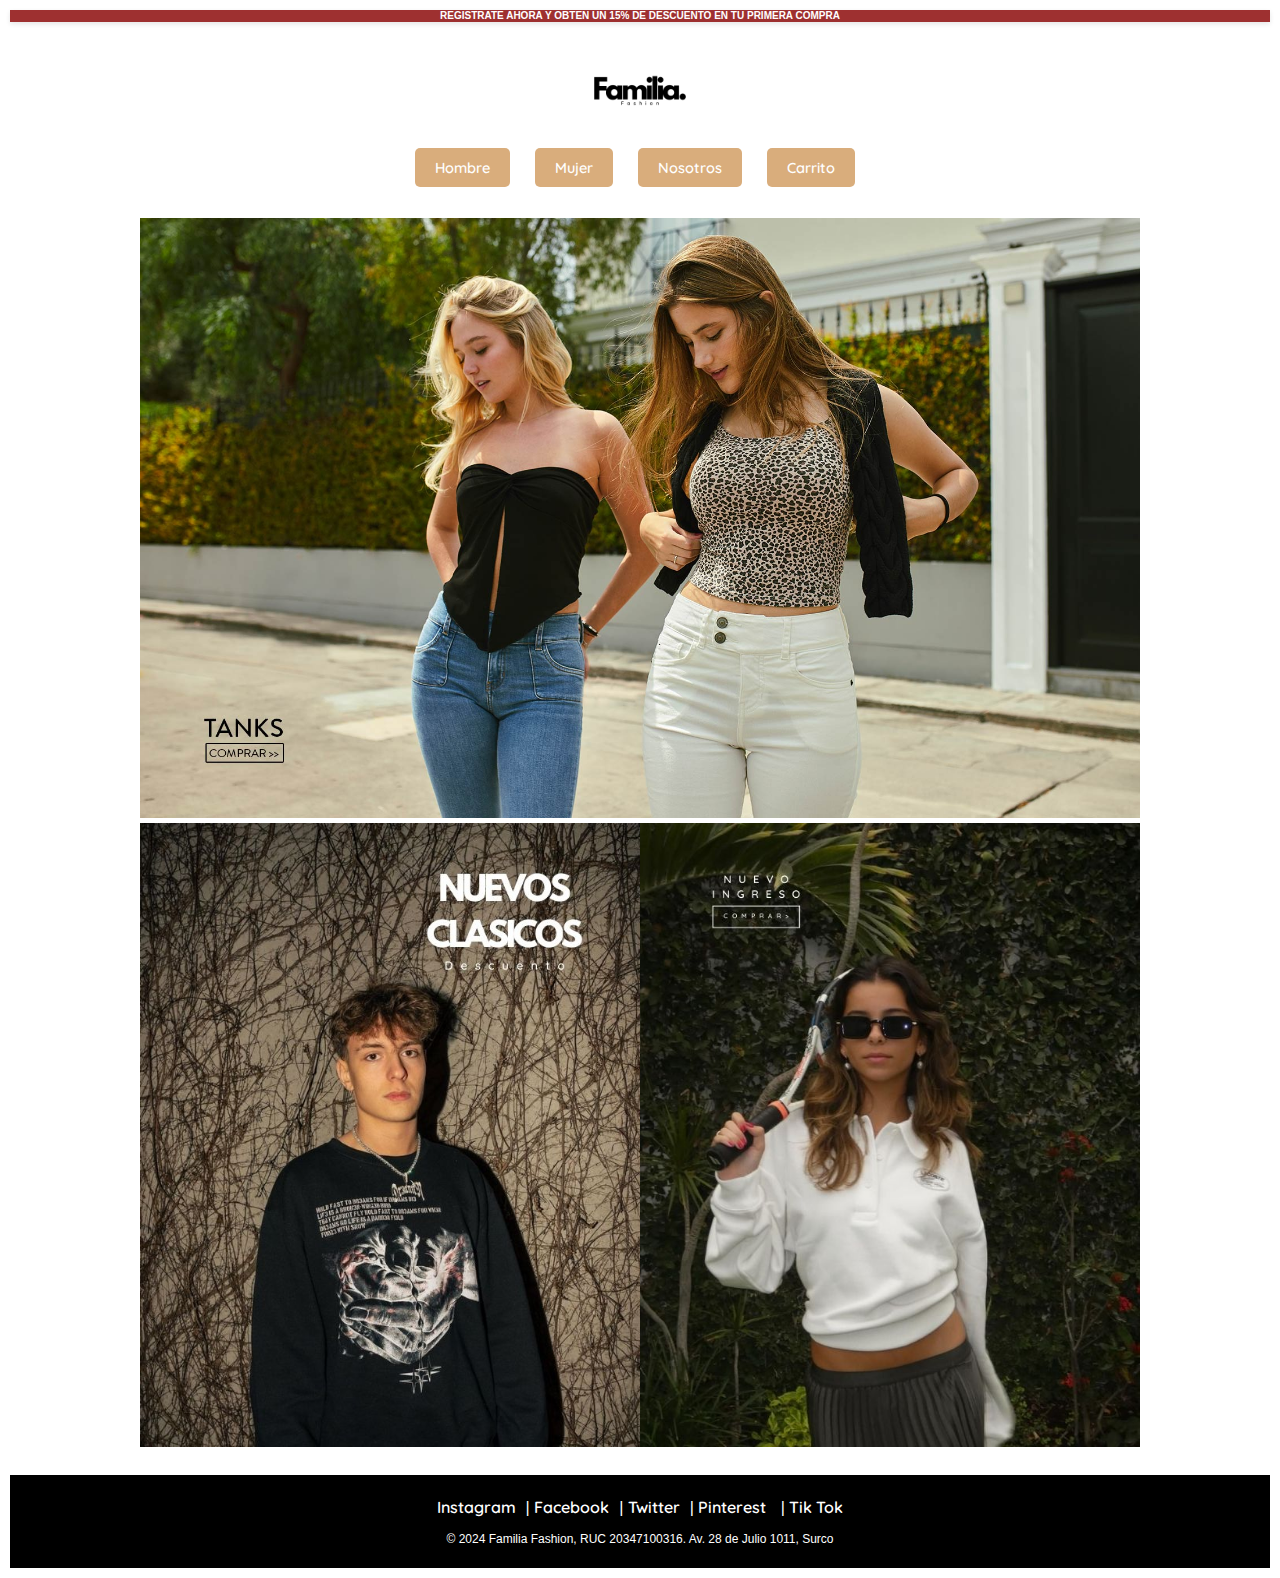
<file: index.html>
<!DOCTYPE html>
<html lang="es">
<head>
    <meta charset="UTF-8">
    <meta name="viewport" content="width=device-width, initial-scale=1.0">
    <title>Familia Fashion</title>
    <link rel="stylesheet" href="styles.css">
    <link rel="preconnect" href="https://fonts.googleapis.com">
    <link rel="preconnect" href="https://fonts.gstatic.com" crossorigin>
    <link href="https://fonts.googleapis.com/css2?family=Quicksand:wght@300..700&display=swap" rel="stylesheet">
    <link rel="preconnect" href="https://fonts.googleapis.com">
    <link rel="preconnect" href="https://fonts.gstatic.com" crossorigin>
    <link href="https://fonts.googleapis.com/css2?family=Raleway:ital,wght@0,100..900;1,100..900&display=swap" rel="stylesheet">
    <link rel="preconnect" href="https://fonts.googleapis.com">
    <link rel="preconnect" href="https://fonts.gstatic.com" crossorigin>
    <link href="https://fonts.googleapis.com/css2?family=Anton&display=swap" rel="stylesheet">
    <meta name="viewport" content="width=device-width, initial-scale=1.0">

</head>
<body>

<header>
    <div class="black-bar">
        <div class="header-content">
            <h1>REGISTRATE AHORA Y OBTEN UN 15% DE DESCUENTO EN TU PRIMERA COMPRA</h1>
        </div>
    </div>
</header>
<div class="logo-container">
    <a href="index.html">
        <img src="logo/FF B.png" alt="Logo" class="logo">
    </a>
    
</div>

<!-- Índice de navegación -->
<nav class="navigation">
    <ul>
        <li><a href="hombre.html">Hombre</a></li>
        <li><a href="mujer.html">Mujer</a></li>


        <li><a href="nosotros.html">Nosotros</a></li>


        <li><a href="carrito.html">Carrito</a></li>
    </ul>
</nav>

<!-- Imagen grande que ocupa casi todo el ancho de la página -->
<div class="full-width-image">
    <a href="mujer.html">
        <img src="imagenes/principal.jpg" alt="Imagen Mujer">
    </a>
    
</div>
<!-- 2 imagenes extra-->
<div class="image-dos">
    <a href="hombre.html">
        <img src="imagenes/principal2.jpg" alt="Imagen Hombre">
    </a>
    <a href="sport.html">
        <img src="imagenes/principal3.jpg" alt="Imagen Sport">
    </a>
</div>

<script src="ventana.js"></script>



<!-- footer -->
<footer>
    <div class="footer-navigation">
        <p>
            <a href="https://www.instagram.com" target="_blank">Instagram</a>|
            <a href="https://www.facebook.com" target="_blank">Facebook</a>|
            <a href="https://twitter.com" target="_blank">Twitter</a>|
            <a href="https://www.pinterest.com" target="_blank">Pinterest</a> |
            <a href="https://www.tiktok.com " target="_blank">Tik Tok</a>
        </p>
    </div>
    <div class="footer-info">
        <p>&copy; 2024 Familia Fashion, RUC 20347100316. Av. 28 de Julio 1011, Surco</p>
    </div>
</footer>

</body>
</html>
</file>
<file: styles.css>
/* Estilos generales */
/*todas las partes llevaran esto*/
body {
    font-family: Arial, sans-serif;
    margin: 0;
    padding: 0;
}

header {
    width: 100%;
    background-color: rgb(158, 48, 48);
    color: white;
    box-shadow: 0 2px 5px rgba(0, 0, 0, 0.1);
}

.black-bar {
    display: flex;
    justify-content: center; 
    align-items: center; 
    padding: 5px; 
    height: 12px; 
}

.header-content {
    padding: 0 20px; 
}

h1 {
    margin: 0;
    font-size: 10px; 
}

.logo-container {
    text-align: center; 
    margin-top: 20px; 
}

.logo {
    max-width: 100%; 
    max-height: 100px; 
}

.navigation {
    text-align: center; 
    margin-top: 5px; 
}

.navigation ul {
    list-style: none;
    padding: 0;
    margin: 0;
}

.navigation ul li {
    display: inline;
    margin-right: 10px; 
}

.navigation ul li a {
    text-decoration: none;
    font-family: "Quicksand", sans-serif;
  font-optical-sizing: auto;
  font-weight: 575;
  font-style: normal;
    color: #000; 
    font-size: 14.5px; 
}

.navigation li:hover {
    text-decoration: underline;
}

.full-width-image {
    text-align: center; 
    margin-top: 60px; 
}

.full-width-image img {
    width: 80%; 
    height: auto; 
    max-width: 1000px; 
    margin: -22.5px auto; 
}
/* Estilos para el contenedor de imágenes */
.image-dos {
    display: flex; 
    justify-content: center; 
    align-items: center; 
    max-width: 1000px; 
    margin: 20px auto; 
}

/* Estilos para las imágenes dentro del contenedor */
.image-dos img {
    width: 99.9%; 
    height: auto; 
}
/* Botón */
.btn-ofertas {
  background-color: #d9a979;
  color: white;
  padding: 10px 20px;
  border: none;
  font-family: 'Cinzel', serif;
  border-radius: 8px;
  cursor: pointer;
  margin: 30px auto;
  display: block;
}
/* Botón */
.btn-oferta {
  background-color: #d9a66e;
  color: white;
  border: none;
  padding: 12px 20px;
  font-size: 16px;
  border-radius: 8px;
  cursor: pointer;
  margin: 40px auto;
  display: block;
}

/* Ventana emergente */
.ventana {
  position: fixed;
  top: 50%;
  left: 50%;
  transform: translate(-50%, -50%);
  background-color: #f7e9d7;
  padding: 20px;
  border: 2px solid #cfa66b;
  border-radius: 15px;
  box-shadow: 0 0 15px rgba(0, 0, 0, 0.2);
  display: none;
  width: 300px;
  z-index: 1000;
}

/* Header de la ventana */
.ventana-header {
  cursor: move;
  background-color: #f0e6c8;
  padding: 10px;
  border-bottom: 1px solid #ccc;
  border-radius: 10px 10px 0 0;
}

/* Botón cerrar */
.cerrar {
  position: absolute;
  top: 10px;
  right: 20px;
  font-size: 24px;
  cursor: pointer;
}

/* Input y mensaje */
input[type="text"] {
  width: 90%;
  padding: 8px;
  margin-top: 10px;
  border: 1px solid #aaa;
  border-radius: 5px;
}

#mensajeCupon {
  margin-top: 15px;
  font-weight: bold;
}

.titulo {
  text-align: center;
  font-size: 60px;
  background: url('https://images.unsplash.com/photo-1506748686214-e9df14d4d9d0') no-repeat;
  background-size: cover;
  background-clip: text;
  -webkit-background-clip: text;
  color: transparent;
}

/* Responsive */
@media (max-width: 600px) {
  .ventana {
    width: 90%;
    padding: 15px;
  }

  .titulo {
    font-size: 40px;
  }
}
/* Reset básico */
* {
  margin: 0;
  padding: 0;
  box-sizing: border-box;
}

body {
  font-family: 'Plus Jakarta Sans', sans-serif;
  line-height: 1.6;
  background-color: #fff;
  color: #333;
  padding: 10px;
}

/* Contenedor general */
.container {
  max-width: 1200px;
  margin: auto;
  padding: 20px;
}

/* Navegación */
.navigation ul {
  display: flex;
  flex-wrap: wrap;
  justify-content: center;
  list-style: none;
  gap: 15px;
}

.navigation ul li a {
  text-decoration: none;
  padding: 10px 20px;
  background: #d9ad7c;
  color: white;
  border-radius: 5px;
  transition: background 0.3s ease;
}

.navigation ul li a:hover {
  background: #b58d60;
}

/* Imágenes responsivas */
img {
  max-width: 100%;
  height: auto;
}

/* Botones */
button,
input[type="submit"] {
  padding: 10px 20px;
  background-color: #d9ad7c;
  color: white;
  border: none;
  border-radius: 5px;
  cursor: pointer;
}

button:hover {
  background-color: #b58d60;
}
/* Reset básico */
* {
  margin: 0;
  padding: 0;
  box-sizing: border-box;
}

body {
  font-family: 'Plus Jakarta Sans', sans-serif;
  line-height: 1.6;
  background-color: #fff;
  color: #333;
  padding: 10px;
}

/* Contenedor general */
.container {
  max-width: 1200px;
  margin: auto;
  padding: 20px;
}

/* Navegación */
.navigation ul {
  display: flex;
  flex-wrap: wrap;
  justify-content: center;
  list-style: none;
  gap: 15px;
}

.navigation ul li a {
  text-decoration: none;
  padding: 10px 20px;
  background: #d9ad7c;
  color: white;
  border-radius: 5px;
  transition: background 0.3s ease;
}

.navigation ul li a:hover {
  background: #b58d60;
}

/* Imágenes responsivas */
img {
  max-width: 100%;
  height: auto;
}

/* Botones */
button,
input[type="submit"] {
  padding: 10px 20px;
  background-color: #d9ad7c;
  color: white;
  border: none;
  border-radius: 5px;
  cursor: pointer;
}

button:hover {
  background-color: #b58d60;
}

/* Media Queries: Responsivo para móviles y tablets */
@media (max-width: 768px) {
  .container {
    padding: 10px;
  }

  .navigation ul {
    flex-direction: column;
    align-items: center;
  }

  .titulo {
    font-size: 32px !important;
    text-align: center;
  }

  .ventana {
    width: 90% !important;
    font-size: 14px;
  }
}

@media (max-width: 480px) {
  .navigation ul li a {
    font-size: 14px;
    padding: 8px 16px;
  }

  button,
  input[type="submit"] {
    padding: 8px 16px;
    font-size: 14px;
  }

  .ventana {
    font-size: 13px;
  }
}

/*footer*/
/*Esto llevaran todas las paginas*/
footer {
    background-color: #000000;
    color: #fff;
    padding: 20px 0;
    text-align: center;
}

.footer-navigation {
    margin-bottom: 10px;
}

.footer-navigation p {
    margin: 0; 
}

.footer-navigation a {
    color: #fff;
    font-family: "Quicksand", sans-serif;
  font-optical-sizing: auto;
  font-weight: 590;
  font-style: normal;
    text-decoration: none;
    transition: color 0.3s ease;
}

.footer-navigation a:not(:last-child) {
    margin-right: 10px;
}

.footer-navigation a:hover {
    color: #bb985e;
}

.footer-info {
    font-size: 12px;
    line-height: 1.5; 
    
}
</file>
